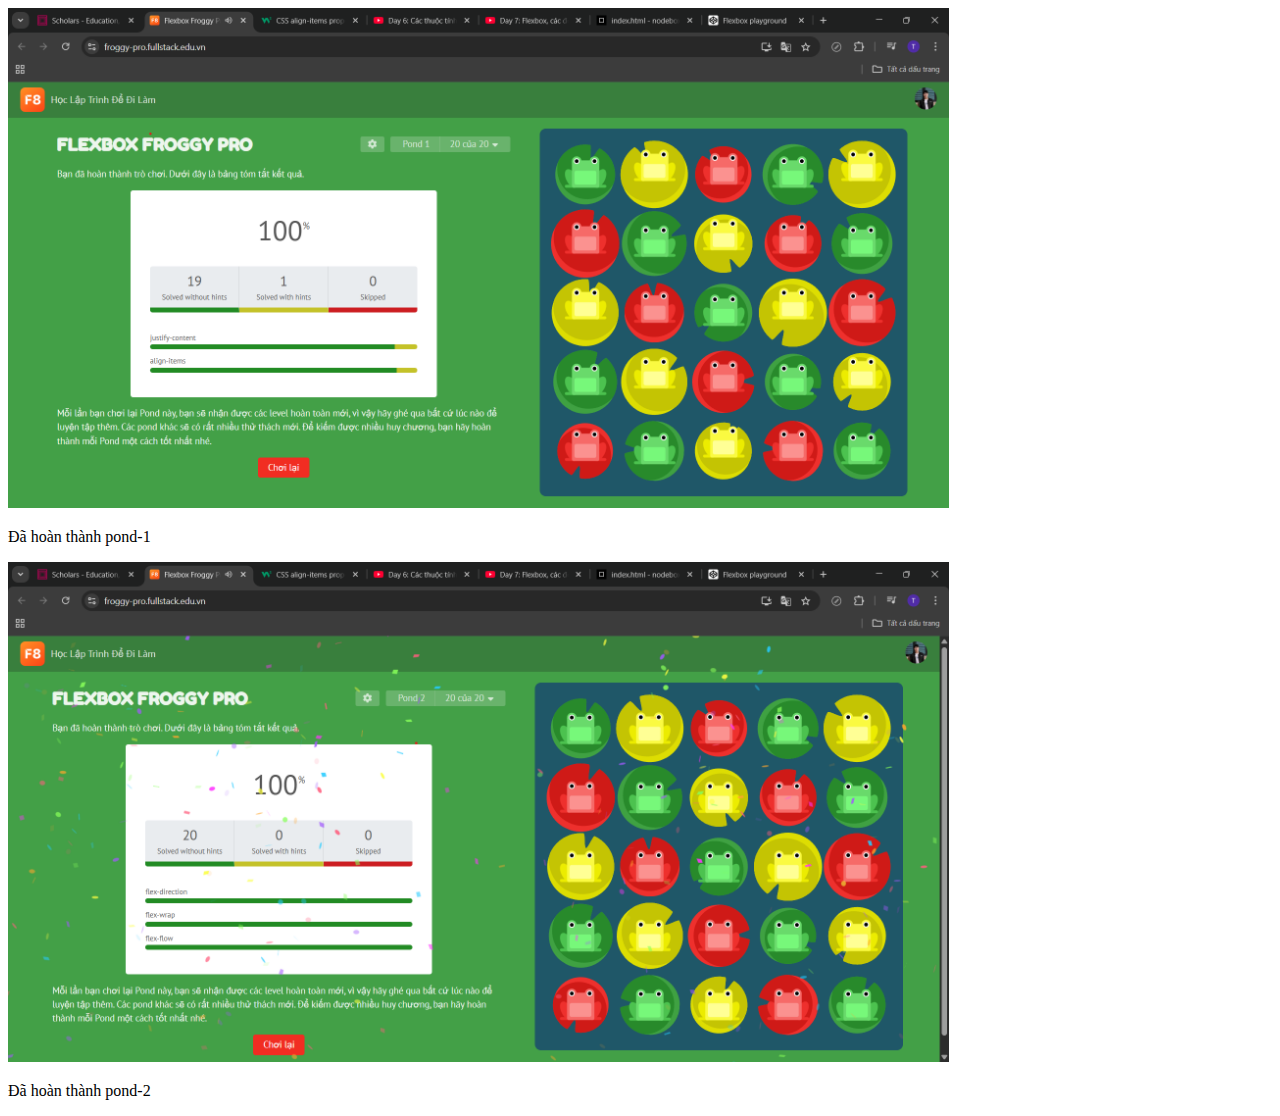
<file: froggy.html>
<!DOCTYPE html>
<html lang="en">
<head>
    <meta charset="UTF-8">
    <meta name="viewport" content="width=device-width, initial-scale=1.0">
    <title>Document</title>
    <style>
        img{
            height: 500px;
        }
    </style>
</head>
<body>
    <div class="img">
        <img src="./img/pond-1.png" alt="">
        <p>Đã hoàn thành pond-1</p>
        <img src="./img/pond-2.png" alt="">
        <p>Đã hoàn thành pond-2</p>
    </div>
</body>
</html>
</file>
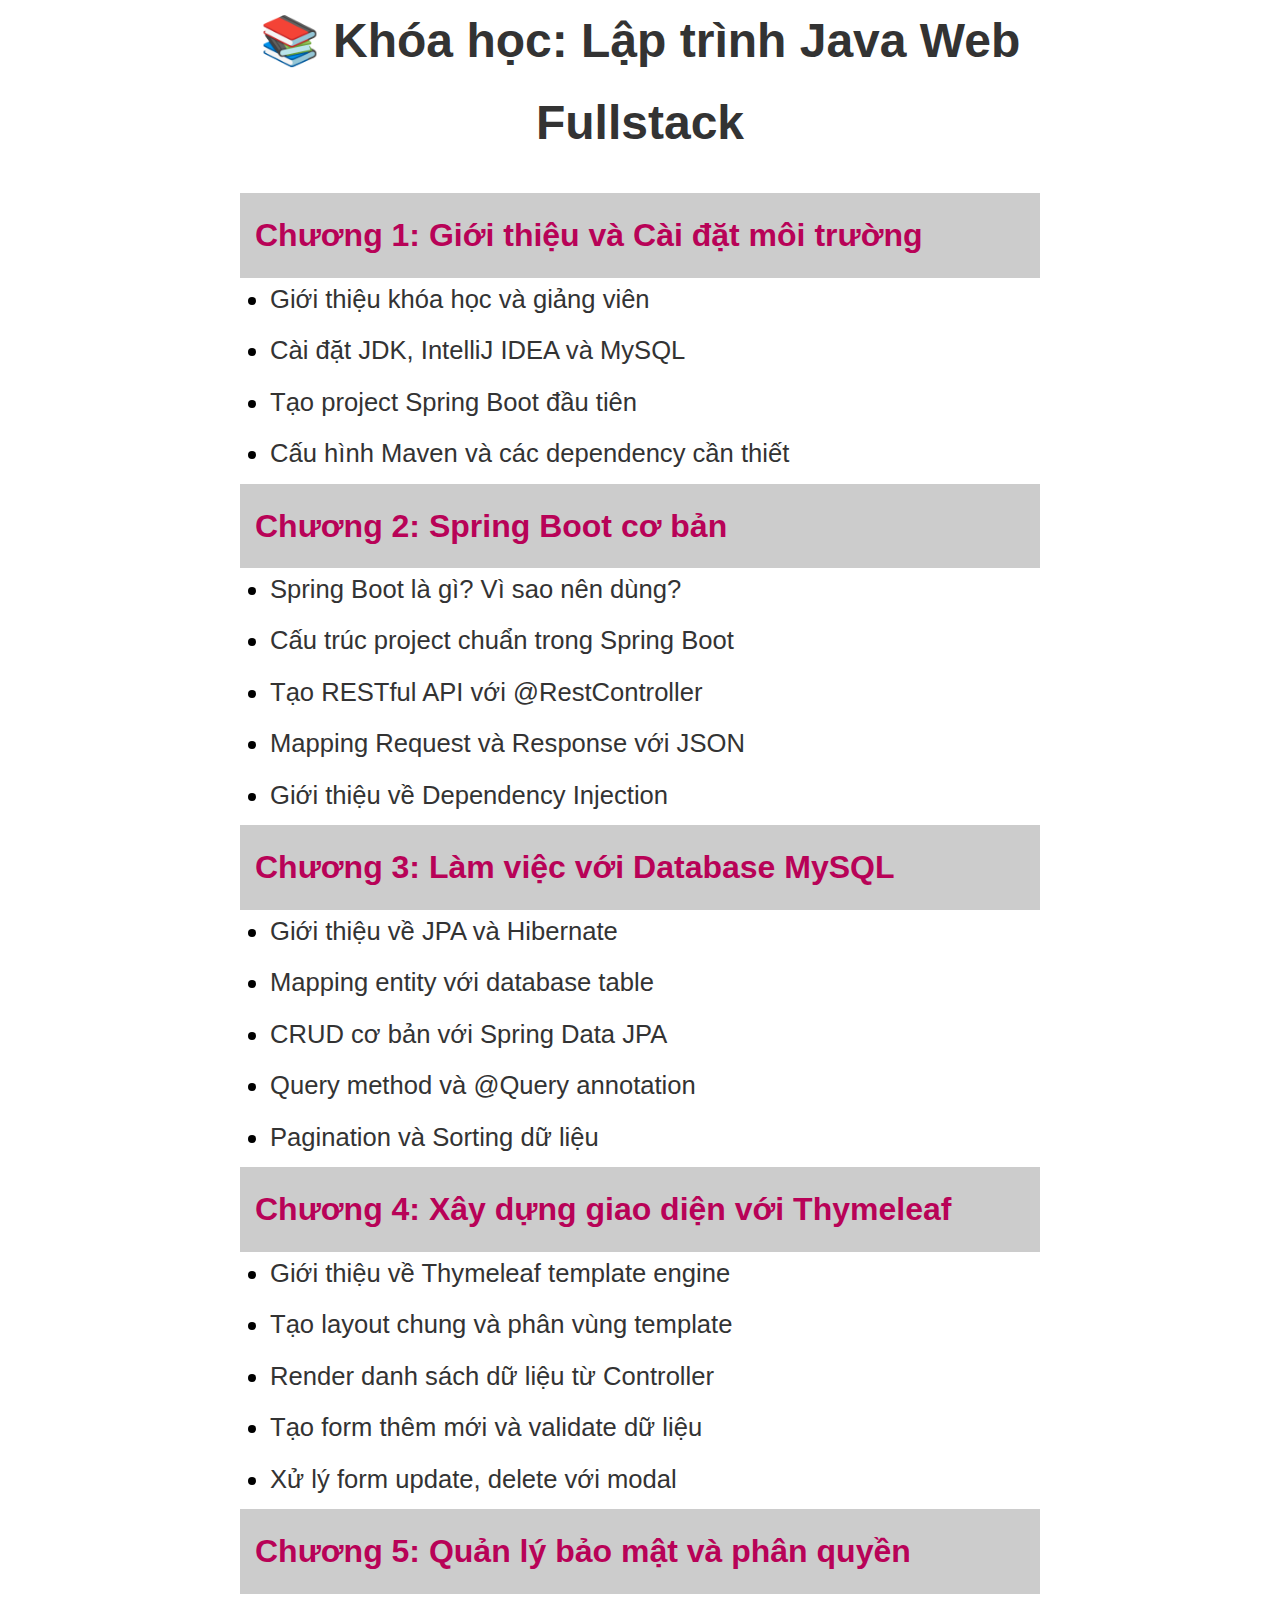
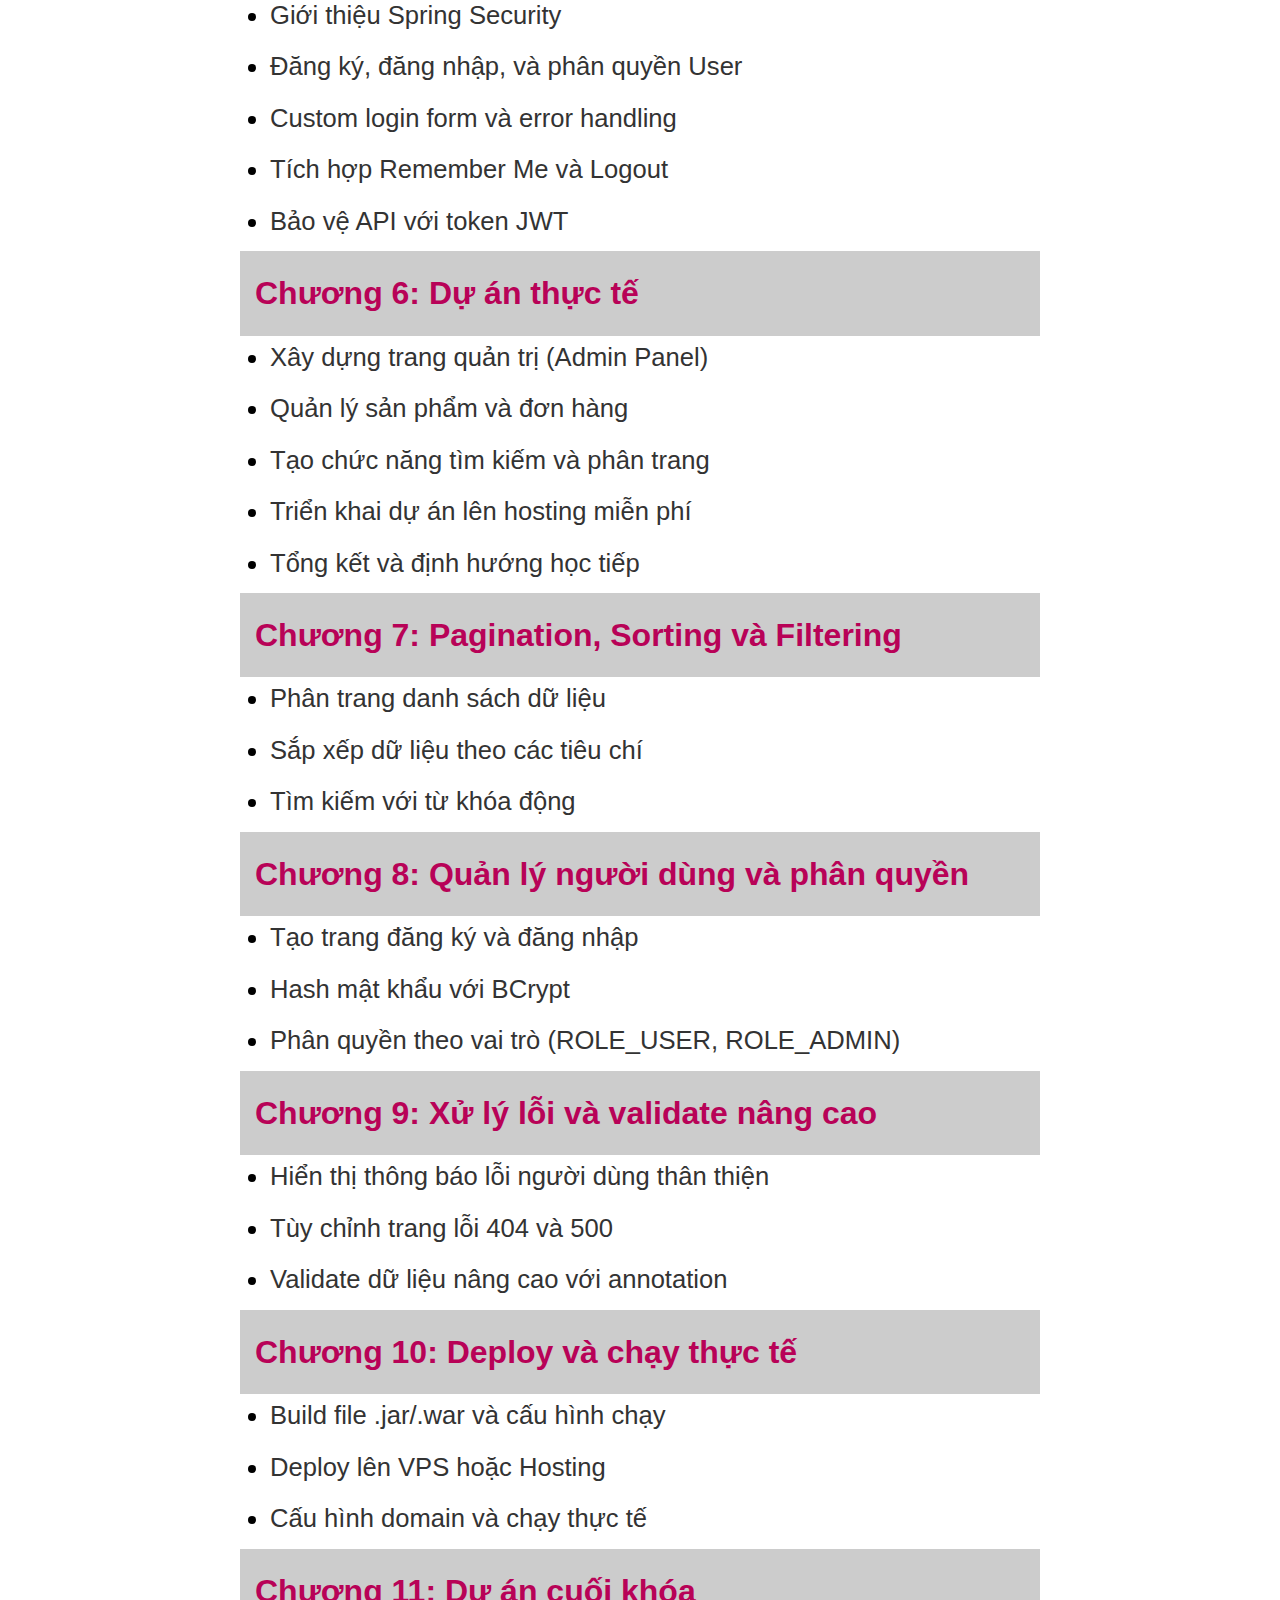
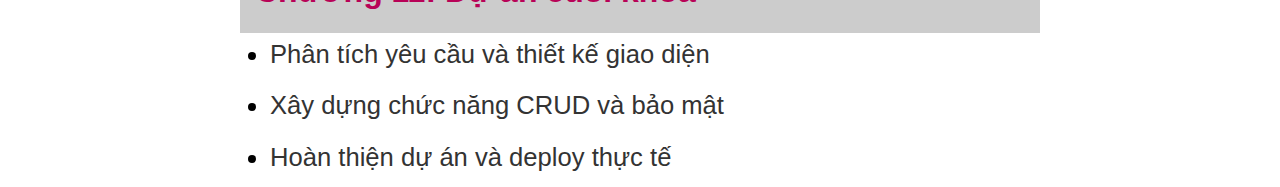
<file: outline-course.html>
<!DOCTYPE html>
<html lang="en">

<head>
    <meta charset="UTF-8">
    <meta name="viewport" content="width=device-width, initial-scale=1.0">
    <title>Document</title>
    <link rel="stylesheet" href="./css/outline-course.css">

</head>

<body>

    <div class="course-content">
        <h1>📚 Khóa học: Lập trình Java Web Fullstack</h1>

        <div class="chapter">
            <h2>Chương 1: Giới thiệu và Cài đặt môi trường</h2>
            <ul>
                <li><a href="#">Giới thiệu khóa học và giảng viên</a></li>
                <li><a href="#">Cài đặt JDK, IntelliJ IDEA và MySQL</a></li>
                <li><a href="#">Tạo project Spring Boot đầu tiên</a></li>
                <li><a href="#">Cấu hình Maven và các dependency cần thiết</a></li>
            </ul>
        </div>

        <div class="chapter">
            <h2>Chương 2: Spring Boot cơ bản</h2>
            <ul>
                <li><a href="#">Spring Boot là gì? Vì sao nên dùng?</a></li>
                <li><a href="#">Cấu trúc project chuẩn trong Spring Boot</a></li>
                <li><a href="#">Tạo RESTful API với @RestController</a></li>
                <li><a href="#">Mapping Request và Response với JSON</a></li>
                <li><a href="#">Giới thiệu về Dependency Injection</a></li>
            </ul>
        </div>

        <div class="chapter">
            <h2>Chương 3: Làm việc với Database MySQL</h2>
            <ul>
                <li><a href="#">Giới thiệu về JPA và Hibernate</a></li>
                <li><a href="#">Mapping entity với database table</a></li>
                <li><a href="#">CRUD cơ bản với Spring Data JPA</a></li>
                <li><a href="#">Query method và @Query annotation</a></li>
                <li><a href="#">Pagination và Sorting dữ liệu</a></li>
            </ul>
        </div>

        <div class="chapter">
            <h2>Chương 4: Xây dựng giao diện với Thymeleaf</h2>
            <ul>
                <li><a href="#">Giới thiệu về Thymeleaf template engine</a></li>
                <li><a href="#">Tạo layout chung và phân vùng template</a></li>
                <li><a href="#">Render danh sách dữ liệu từ Controller</a></li>
                <li><a href="#">Tạo form thêm mới và validate dữ liệu</a></li>
                <li><a href="#">Xử lý form update, delete với modal</a></li>
            </ul>
        </div>

        <div class="chapter">
            <h2>Chương 5: Quản lý bảo mật và phân quyền</h2>
            <ul>
                <li><a href="#">Giới thiệu Spring Security</a></li>
                <li><a href="#">Đăng ký, đăng nhập, và phân quyền User</a></li>
                <li><a href="#">Custom login form và error handling</a></li>
                <li><a href="#">Tích hợp Remember Me và Logout</a></li>
                <li><a href="#">Bảo vệ API với token JWT</a></li>
            </ul>
        </div>

        <div class="chapter">
            <h2>Chương 6: Dự án thực tế</h2>
            <ul>
                <li><a href="#">Xây dựng trang quản trị (Admin Panel)</a></li>
                <li><a href="#">Quản lý sản phẩm và đơn hàng</a></li>
                <li><a href="#">Tạo chức năng tìm kiếm và phân trang</a></li>
                <li><a href="#">Triển khai dự án lên hosting miễn phí</a></li>
                <li><a href="#">Tổng kết và định hướng học tiếp</a></li>
            </ul>
        </div>
        <div class="chapter">
            <h2>Chương 7: Pagination, Sorting và Filtering</h2>
            <ul>
                <li><a href="#">Phân trang danh sách dữ liệu</a></li>
                <li><a href="#">Sắp xếp dữ liệu theo các tiêu chí</a></li>
                <li><a href="#">Tìm kiếm với từ khóa động</a></li>
            </ul>
        </div>

        <div class="chapter">
            <h2>Chương 8: Quản lý người dùng và phân quyền</h2>
            <ul>
                <li><a href="#">Tạo trang đăng ký và đăng nhập</a></li>
                <li><a href="#">Hash mật khẩu với BCrypt</a></li>
                <li><a href="#">Phân quyền theo vai trò (ROLE_USER, ROLE_ADMIN)</a></li>
            </ul>
        </div>

        <div class="chapter">
            <h2>Chương 9: Xử lý lỗi và validate nâng cao</h2>
            <ul>
                <li><a href="#">Hiển thị thông báo lỗi người dùng thân thiện</a></li>
                <li><a href="#">Tùy chỉnh trang lỗi 404 và 500</a></li>
                <li><a href="#">Validate dữ liệu nâng cao với annotation</a></li>
            </ul>
        </div>

        <div class="chapter">
            <h2>Chương 10: Deploy và chạy thực tế</h2>
            <ul>
                <li><a href="#">Build file .jar/.war và cấu hình chạy</a></li>
                <li><a href="#">Deploy lên VPS hoặc Hosting</a></li>
                <li><a href="#">Cấu hình domain và chạy thực tế</a></li>
            </ul>
        </div>

        <div class="chapter">
            <h2>Chương 11: Dự án cuối khóa</h2>
            <ul>
                <li><a href="#">Phân tích yêu cầu và thiết kế giao diện</a></li>
                <li><a href="#">Xây dựng chức năng CRUD và bảo mật</a></li>
                <li><a href="#">Hoàn thiện dự án và deploy thực tế</a></li>
            </ul>
        </div>


    </div>


</body>

</html>
</file>
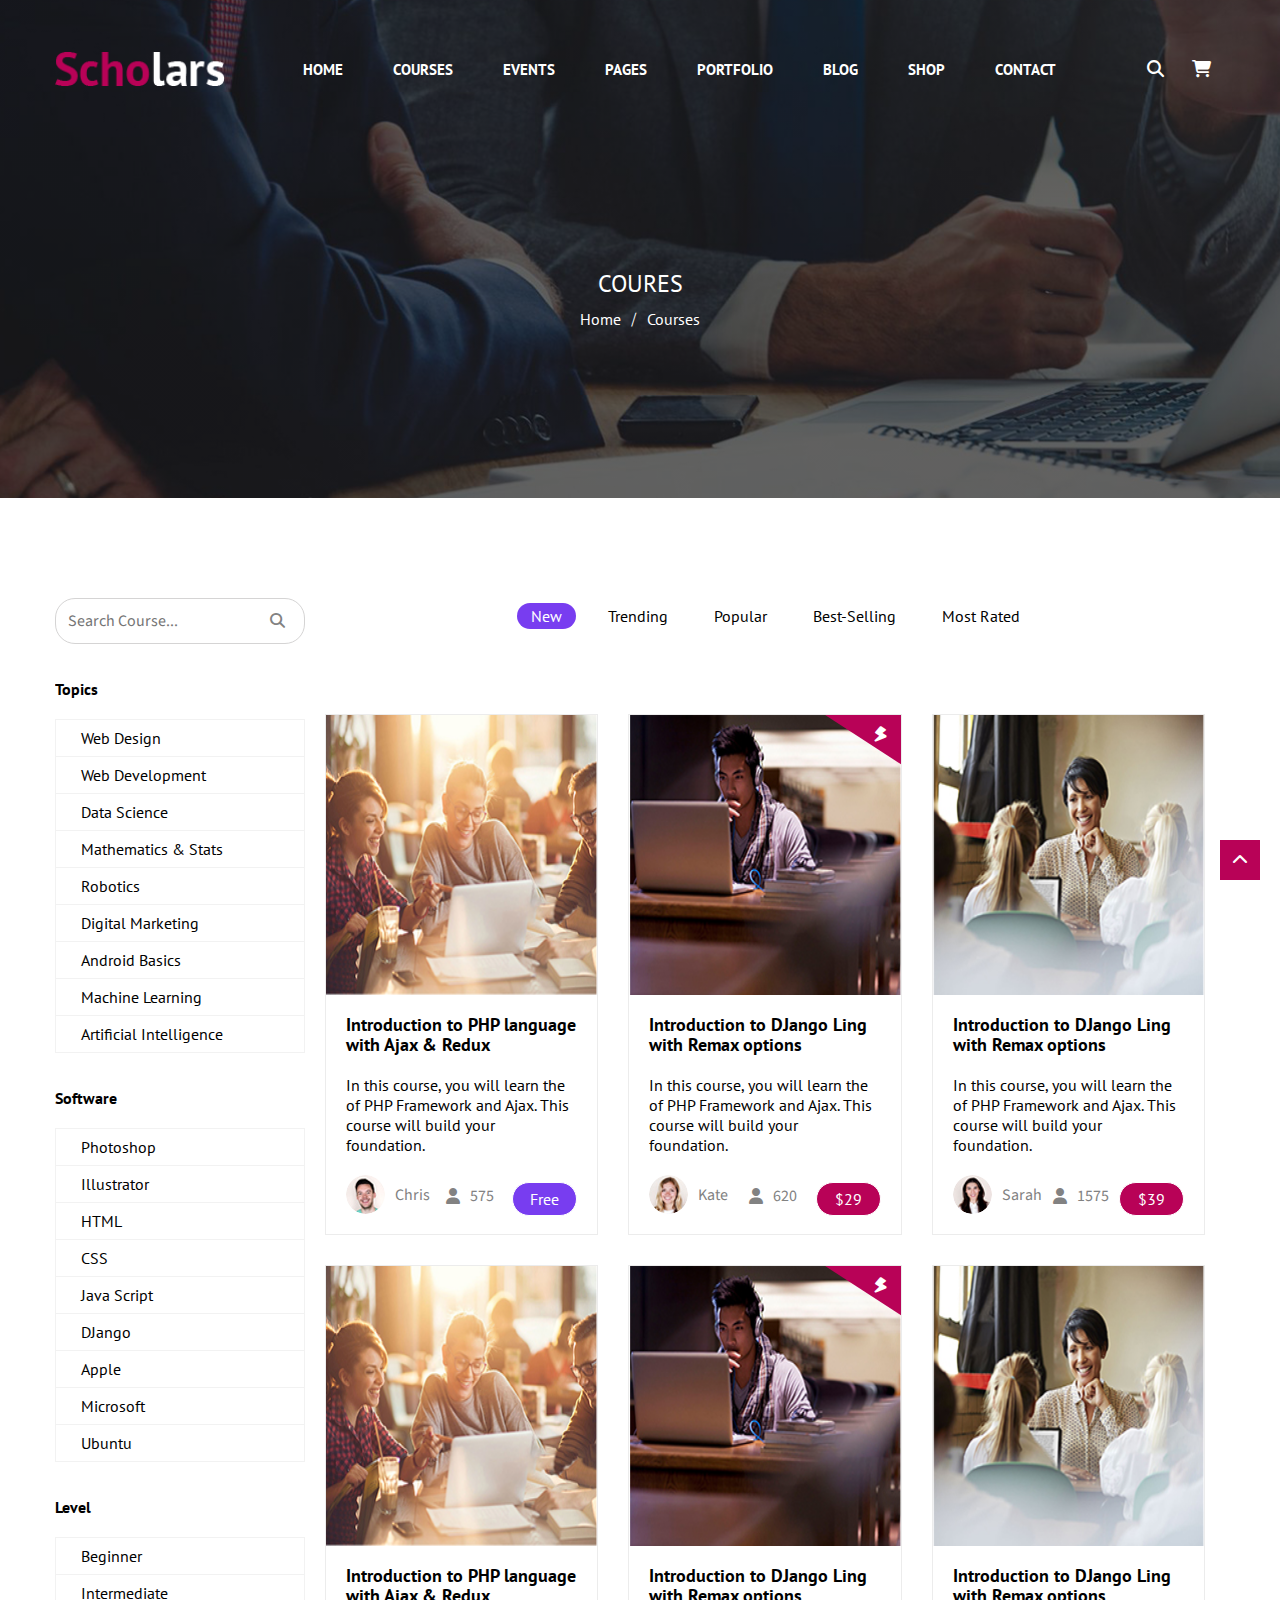
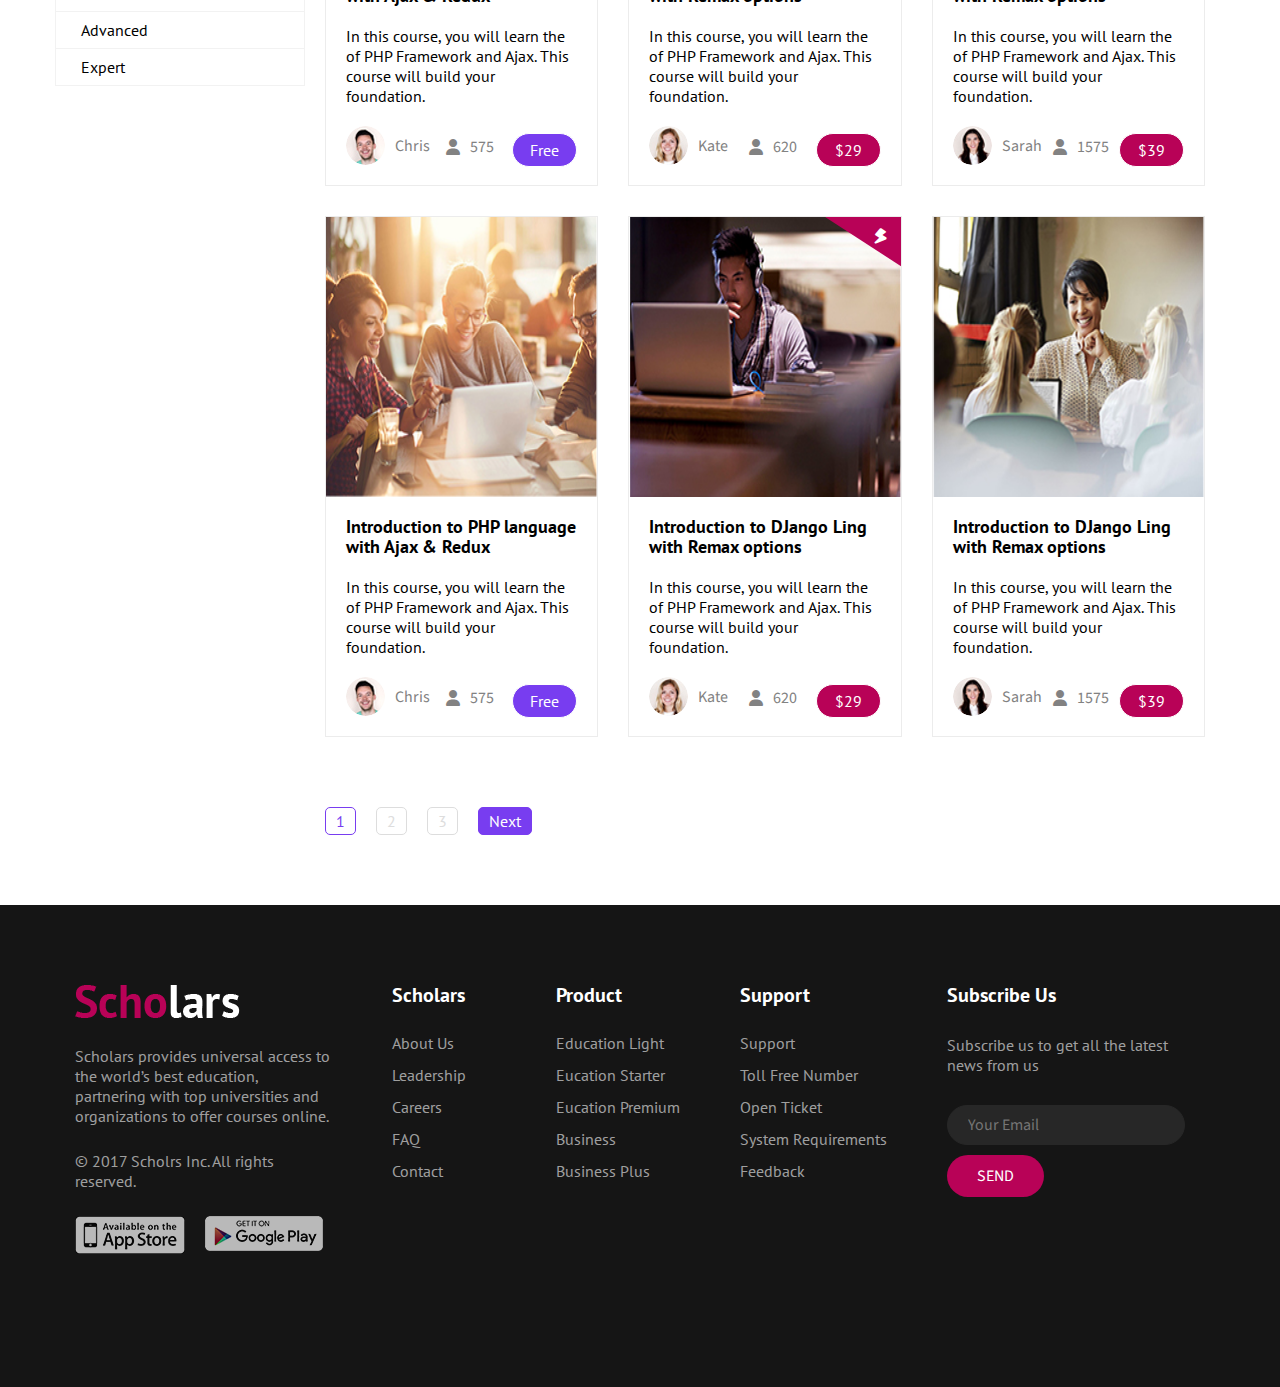
<file: scholars.html>
<!DOCTYPE html>
<html lang="en">

    <head>
        <meta charset="UTF-8">
        <meta name="viewport" content="width=device-width, initial-scale=1.0">
        <title>Scholars - Education, University &amp; LMS HTML Template</title>
        <link rel="stylesheet" href="./css/reset.css">
        <link rel="stylesheet" href="./css/styles.css">
        <link rel="stylesheet" href="./css/responsive.css">

        <!-- icon -->
        <link rel="stylesheet"
            href="https://cdnjs.cloudflare.com/ajax/libs/font-awesome/6.7.2/css/all.min.css"
            integrity="sha512-Evv84Mr4kqVGRNSgIGL/F/aIDqQb7xQ2vcrdIwxfjThSH8CSR7PBEakCr51Ck+w+/U6swU2Im1vVX0SVk9ABhg=="
            crossorigin="anonymous" referrerpolicy="no-referrer" />

        <!-- icon -->
        <link rel="icon" type="image/png" href="./favicon/favicon-96x96.png"
            sizes="96x96" />
        <link rel="icon" type="image/svg+xml" href="./favicon/favicon.svg" />
        <link rel="shortcut icon" href="./favicon/favicon.ico" />
        <link rel="apple-touch-icon" sizes="180x180"
            href="./favicon/apple-touch-icon.png" />
        <link rel="manifest" href="./favicon/site.webmanifest" />
    </head>

    <body>

        <div class="wrapper" id="top">
            <!-- start top-page -->
            <div class="top-page">
                <!-- <div class="overlay"> -->
                <div class="container">
                    <div class="inner">
                        <!-- start-header -->
                        <div class="header">
                            <!-- logo -->
                            <div class="logo-s1">
                                <a href="./">
                                    <img src="./img/logo.png" alt class="logo">
                                </a>
                            </div>

                            <div class="sib">
                                <label for="bar">
                                    <i class="fa-solid fa-bars"></i>
                                </label>
                            </div>
                            <input type="checkbox" name id="bar" hidden>

                            <!-- start nav -->
                            <ul class="nav">
                                <li class="nav1">
                                    <a class="fon" href>HOME</a>
                                    <button>
                                        <i class="fa-solid fa-chevron-down"></i>
                                    </button>
                                    <ul class="sub-menu">
                                        <li><a
                                                href="https://themazine.com/html/scholars-lms/index.html">Home
                                                version
                                                one</a></li>
                                        <li><a
                                                href="https://themazine.com/html/scholars-lms/index-2.html">Home
                                                version
                                                Two</a></li>
                                        <li><a
                                                href="https://themazine.com/html/scholars-lms/index-3.html">Home
                                                video
                                                background</a></li>
                                    </ul>
                                </li>
                                <li class="nav1">
                                    <a class="fon" href>COURSES</a>
                                    <button>
                                        <i class="fa-solid fa-chevron-down"></i>
                                    </button>
                                    <ul class="sub-menu">
                                        <li><a
                                                href="https://themazine.com/html/scholars-lms/course-2-column.html">Course
                                                2
                                                Column</a></li>
                                        <li><a
                                                href="https://themazine.com/html/scholars-lms/course-3-column.html">Course
                                                3
                                                Column</a></li>
                                        <li><a
                                                href="https://themazine.com/html/scholars-lms/course-details.html">Course
                                                Details</a></li>
                                    </ul>
                                </li>
                                <li class="nav1">
                                    <a class="fon" href>EVENTS</a>
                                    <button>
                                        <i class="fa-solid fa-chevron-down"></i>
                                    </button>
                                    <ul class="sub-menu">
                                        <li><a
                                                href="https://themazine.com/html/scholars-lms/event-list.html">Event
                                                List</a>
                                        </li>
                                        <li><a
                                                href="https://themazine.com/html/scholars-lms/event-grid.html">Event
                                                Grid</a>
                                        </li>
                                        <li><a
                                                href="https://themazine.com/html/scholars-lms/event-single.html">Event
                                                Single</a></li>
                                    </ul>
                                </li>
                                <li class="nav1">
                                    <a class="fon" href>Pages</a>
                                    <button>
                                        <i class="fa-solid fa-chevron-down"></i>
                                    </button>
                                    <ul class="sub-menu">
                                        <li><a
                                                href="https://themazine.com/html/scholars-lms/our-teacher.html">Our
                                                teachers</a></li>
                                        <li><a
                                                href="https://themazine.com/html/scholars-lms/teachers-profile.html">teachers
                                                profile</a></li>
                                        <li><a
                                                href="https://themazine.com/html/scholars-lms/about-us.html">About
                                                Us</a>
                                        </li>
                                        <li><a
                                                href="https://themazine.com/html/scholars-lms/404.html">Error
                                                page</a></li>
                                        <li><a
                                                href="https://themazine.com/html/scholars-lms/faq.html">FAQ
                                                Page</a></li>
                                        <li><a
                                                href="https://themazine.com/html/scholars-lms/login.html">Login</a></li>
                                        <li><a
                                                href="https://themazine.com/html/scholars-lms/sign-up.html">sign
                                                up</a></li>
                                    </ul>
                                </li>
                                <li class="nav1">
                                    <a class="fon" href>PORTFOLIO</a>
                                    <button>
                                        <i class="fa-solid fa-chevron-down"></i>
                                    </button>
                                    <ul class="sub-menu">
                                        <li><a
                                                href="https://themazine.com/html/scholars-lms/portfolio-2-column.html">portfolio
                                                2 column</a></li>
                                        <li><a
                                                href="https://themazine.com/html/scholars-lms/portfolio-3-column.html">portfolio
                                                3 column</a></li>
                                        <li><a
                                                href="https://themazine.com/html/scholars-lms/portfolio-4-column.html">portfolio
                                                4 column</a></li>
                                    </ul>
                                </li>
                                <li class="nav1">
                                    <a class="fon" href>BLOG</a>
                                    <button>
                                        <i class="fa-solid fa-chevron-down"></i>
                                    </button>
                                    <ul class="sub-menu">
                                        <li><a
                                                href="https://themazine.com/html/scholars-lms/blog.html">Blog</a></li>
                                        <li><a
                                                href="https://themazine.com/html/scholars-lms/blog-details.html">Blog
                                                details</a></li>
                                    </ul>
                                </li>
                                <li class="nav1">
                                    <a class="fon" href>SHOP</a>
                                    <button>
                                        <i class="fa-solid fa-chevron-down"></i>
                                    </button>
                                    <ul class="sub-menu">
                                        <li><a
                                                href="https://themazine.com/html/scholars-lms/shop.html">Shop
                                                Page</a></li>
                                        <li><a
                                                href="https://themazine.com/html/scholars-lms/shop-single.html">Shop
                                                Details</a></li>
                                    </ul>
                                </li>
                                <li class="nav1">
                                    <a class="fon" href>CONTACT</a>
                                    <button>
                                        <i class="fa-solid fa-chevron-down"></i>
                                    </button>
                                    <ul class="sub-menu">
                                    </ul>
                                </li>
                            </ul>

                            <!-- end nav -->
                            <!-- user action -->
                            <div class="user-action">
                                <button class="action-btn">
                                    <label for="search-s">
                                        <i
                                            class="fa-solid fa-magnifying-glass"></i>
                                    </label>
                                    <input type="checkbox" name id="search-s"
                                        hidden>
                                    <div class="search-2">
                                        <div class="search-1">
                                            <input type="text"
                                                placeholder="Search...">
                                            <i
                                                class="fa-solid fa-magnifying-glass"></i>
                                        </div>
                                    </div>
                                </button>

                                <button class="action-btn">
                                    <i class="fa-solid fa-cart-shopping"></i>
                                </button>

                            </div>
                        </div>
                        <!-- end-header -->
                        <!-- start hero -->
                        <div class="hero">
                            <h1>COURES</h1>
                            <ul class="breadcrumbs">
                                <li><a href>Home</a></li>
                                <li><a href>Courses</a></li>
                            </ul>
                        </div>
                        <!-- end hero -->
                    </div>
                </div>
                <!-- </div> -->

            </div>

            <!-- content -->
            <div class="content">
                <div class="container">
                    <div class="feature">
                        <div class="sidebar">
                            <div class="search-icon">
                                <input type="text"
                                    placeholder="Search Course..."
                                    class="input-search">
                                <button>
                                    <i class="fa-solid fa-magnifying-glass"></i>
                                </button>
                            </div>
                            <div class="courses">
                                <p class="course-sidebar">Topics</p>
                                <ul>
                                    <li><a href class="tran3s">Web
                                            Design</a></li>
                                    <li><a href class="tran3s">Web
                                            Development</a></li>
                                    <li><a href class="tran3s">Data
                                            Science</a></li>
                                    <li><a href class="tran3s">Mathematics &
                                            Stats</a></li>
                                    <li><a href class="tran3s">Robotics</a></li>
                                    <li><a href class="tran3s">Digital
                                            Marketing</a></li>
                                    <li><a href class="tran3s">Android
                                            Basics</a></li>
                                    <li><a href class="tran3s">Machine
                                            Learning</a></li>
                                    <li><a href class="tran3s">Artificial
                                            Intelligence</a></li>
                                </ul>
                            </div>
                            <div class="courses">
                                <p class="course-sidebar">Software</p>
                                <ul>
                                    <li><a href
                                            class="tran3s">Photoshop</a></li>
                                    <li><a href
                                            class="tran3s">Illustrator</a></li>
                                    <li><a href class="tran3s">HTML</a></li>
                                    <li><a href class="tran3s">CSS</a></li>
                                    <li><a href class="tran3s">Java
                                            Script</a></li>
                                    <li><a href class="tran3s">DJango</a></li>
                                    <li><a href class="tran3s">Apple</a></li>
                                    <li><a href
                                            class="tran3s">Microsoft</a></li>
                                    <li><a href class="tran3s">Ubuntu</a></li>
                                </ul>
                            </div>
                            <div class="courses">
                                <p class="course-sidebar">Level</p>
                                <ul>
                                    <li><a href class="tran3s">Beginner</a></li>
                                    <li><a href
                                            class="tran3s">Intermediate</a></li>
                                    <li><a href class="tran3s">Advanced</a></li>
                                    <li><a href class="tran3s">Expert</a></li>
                                </ul>
                            </div>
                        </div>

                        <div class="introduction">
                            <div class="courses-menu">
                                <ul class="menu-list" >
                                    <li><a href
                                            class="tran3s active">New</a></li>
                                    <li><a href class="tran3s">Trending</a></li>
                                    <li><a href class="tran3s">Popular</a></li>
                                    <li><a href
                                            class="tran3s">Best-Selling</a></li>
                                    <li><a href class="tran3s">Most Rated</a></li>
                                </ul>
                            </div>

                            <div class="row">
                                <div class="single-course-grid">
                                    <div class="img">
                                        <img src="./img/img-1.jpg" alt>
                                    </div>
                                    
                                    <div class="text">
                                        <p class="fill">
                                            <a
                                                href="https://themazine.com/html/scholars-lms/course-details.html"
                                                class="tran3s">Introduction to
                                                PHP language with Ajax &
                                                Redux</a>
                                        </p>
                                        <p>
                                            In this course, you will learn the
                                            of PHP Framework and Ajax. This
                                            course will
                                            build your foundation.
                                        </p>
                                        <ul class="clearfix">
                                            <li class="float-left">
                                                <img src="./img/icon-1.jpg" alt>
                                                Chris
                                            </li>
                                            <li class="float-left">
                                                <i class="fa-solid fa-user"></i>
                                                575
                                            </li>
                                            <li class="float-right">
                                                <a href="#"
                                                    class="tran3s free hvr-float-shadow">Free</a>
                                            </li>
                                        </ul>
                                    </div>
                                </div>

                                <div class="single-course-grid">

                                    <div class="flas">
                                        <i
                                            class="fa-solid fa-bolt-lightning"></i>
                                    </div>

                                    <div class="img">

                                        <img src="./img/img-2.jpg" alt>
                                    </div>
                                    <div class="text">
                                        <p class="fill">
                                            <a
                                                href="https://themazine.com/html/scholars-lms/course-details.html"
                                                class="tran3s">Introduction to
                                                DJango Ling with Remax
                                                options</a>
                                        </p>
                                        <p>
                                            In this course, you will learn the
                                            of PHP Framework and Ajax. This
                                            course will
                                            build your foundation.
                                        </p>
                                        <ul class="clearfix">
                                            <li class="float-left">
                                                <img src="./img/icon-2.jpg"
                                                    alt>Kate
                                            </li>
                                            <li class="float-left">
                                                <i class="fa-solid fa-user"></i>
                                                620
                                            </li>
                                            <li class="float-right">
                                                <a href="#"
                                                    class="tran3s  hvr-float-shadow">$29</a>
                                            </li>
                                        </ul>
                                    </div>
                                </div>

                                <div class="single-course-grid">
                                    <div class="img">
                                        <img src="./img/img-3.jpg" alt>
                                    </div>
                                    <div class="text">
                                        <p class="fill">
                                            <a
                                                href="https://themazine.com/html/scholars-lms/course-details.html"
                                                class="tran3s">Introduction to
                                                DJango Ling with Remax
                                                options</a>
                                        </p>
                                        <p>
                                            In this course, you will learn the
                                            of PHP Framework and Ajax. This
                                            course will
                                            build your foundation.
                                        </p>
                                        <ul class="clearfix">
                                            <li class="float-left">
                                                <img src="./img/icon-3.jpg"
                                                    alt>Sarah
                                            </li>
                                            <li class="float-left">
                                                <i class="fa-solid fa-user"></i>
                                                1575
                                            </li>
                                            <li class="float-right">
                                                <a href="#"
                                                    class="tran3s  hvr-float-shadow">$39</a>
                                            </li>
                                        </ul>
                                    </div>
                                </div>

                                <div class="single-course-grid">
                                    <div class="img">
                                        <img src="./img/img-1.jpg" alt>
                                    </div>
                                    <div class="text">
                                        <p class="fill">
                                            <a
                                                href="https://themazine.com/html/scholars-lms/course-details.html"
                                                class="tran3s">Introduction to
                                                PHP language with Ajax &
                                                Redux</a>
                                        </p>
                                        <p>
                                            In this course, you will learn the
                                            of PHP Framework and Ajax. This
                                            course will
                                            build your foundation.
                                        </p>
                                        <ul class="clearfix">
                                            <li class="float-left">
                                                <img src="./img/icon-1.jpg" alt>
                                                Chris
                                            </li>
                                            <li class="float-left">
                                                <i class="fa-solid fa-user"></i>
                                                575
                                            </li>
                                            <li class="float-right">
                                                <a href="#"
                                                    class="tran3s free hvr-float-shadow">Free</a>
                                            </li>
                                        </ul>
                                    </div>
                                </div>

                                <div class="single-course-grid">
                                    <div class="flas">
                                        <i
                                            class="fa-solid fa-bolt-lightning"></i>
                                    </div>
                                    <div class="img">

                                        <img src="./img/img-2.jpg" alt>
                                    </div>
                                    <div class="text">
                                        <p class="fill">
                                            <a
                                                href="https://themazine.com/html/scholars-lms/course-details.html"
                                                class="tran3s">Introduction to
                                                DJango Ling with Remax
                                                options</a>
                                        </p>
                                        <p>
                                            In this course, you will learn the
                                            of PHP Framework and Ajax. This
                                            course will
                                            build your foundation.
                                        </p>
                                        <ul class="clearfix">
                                            <li class="float-left">
                                                <img src="./img/icon-2.jpg"
                                                    alt>Kate
                                            </li>
                                            <li class="float-left">
                                                <i class="fa-solid fa-user"></i>
                                                620
                                            </li>
                                            <li class="float-right">
                                                <a href="#"
                                                    class="tran3s  hvr-float-shadow">$29</a>
                                            </li>
                                        </ul>
                                    </div>
                                </div>

                                <div class="single-course-grid">
                                    <div class="img">
                                        <img src="./img/img-3.jpg" alt>
                                    </div>
                                    <div class="text">
                                        <p class="fill">
                                            <a
                                                href="https://themazine.com/html/scholars-lms/course-details.html"
                                                class="tran3s">Introduction to
                                                DJango Ling with Remax
                                                options</a>
                                        </p>
                                        <p>
                                            In this course, you will learn the
                                            of PHP Framework and Ajax. This
                                            course will
                                            build your foundation.
                                        </p>
                                        <ul class="clearfix">
                                            <li class="float-left">
                                                <img src="./img/icon-3.jpg"
                                                    alt>Sarah
                                            </li>
                                            <li class="float-left">
                                                <i class="fa-solid fa-user"></i>
                                                1575
                                            </li>
                                            <li class="float-right">
                                                <a href="#"
                                                    class="tran3s  hvr-float-shadow">$39</a>
                                            </li>
                                        </ul>
                                    </div>
                                </div>

                                <div class="single-course-grid">
                                    <div class="img">
                                        <img src="./img/img-1.jpg" alt>
                                    </div>
                                    <div class="text">
                                        <p class="fill">
                                            <a
                                                href="https://themazine.com/html/scholars-lms/course-details.html"
                                                class="tran3s">Introduction to
                                                PHP language with Ajax &
                                                Redux</a>
                                        </p>
                                        <p>
                                            In this course, you will learn the
                                            of PHP Framework and Ajax. This
                                            course will
                                            build your foundation.
                                        </p>
                                        <ul class="clearfix">
                                            <li class="float-left">
                                                <img src="./img/icon-1.jpg" alt>
                                                Chris
                                            </li>
                                            <li class="float-left">
                                                <i class="fa-solid fa-user"></i>
                                                575
                                            </li>
                                            <li class="float-right">
                                                <a href="#"
                                                    class="tran3s free hvr-float-shadow">Free</a>
                                            </li>
                                        </ul>
                                    </div>
                                </div>

                                <div class="single-course-grid">
                                    <div class="flas">
                                        <i
                                            class="fa-solid fa-bolt-lightning"></i>
                                    </div>

                                    <div class="img">
                                        <img src="./img/img-2.jpg" alt>
                                    </div>
                                    <div class="text">
                                       
                                        <p class="fill">
                                            <a
                                                href="https://themazine.com/html/scholars-lms/course-details.html"
                                                class="tran3s">Introduction to
                                                DJango Ling with Remax
                                                options</a>
                                        </p>
                                        <p>
                                            In this course, you will learn the
                                            of PHP Framework and Ajax. This
                                            course will
                                            build your foundation.
                                        </p>
                                        <ul class="clearfix">
                                            <li class="float-left">
                                                <img src="./img/icon-2.jpg"
                                                    alt>Kate
                                            </li>
                                            <li class="float-left">
                                                <i class="fa-solid fa-user"></i>
                                                620
                                            </li>
                                            <li class="float-right">
                                                <a href="#"
                                                    class="tran3s  hvr-float-shadow">$29</a>
                                            </li>
                                        </ul>
                                    </div>
                                </div>

                                <div class="single-course-grid">
                                    <div class="img">
                                        <img src="./img/img-3.jpg" alt>
                                    </div>
                                    <div class="text">
                                        <p class="fill">
                                            <a
                                                href="https://themazine.com/html/scholars-lms/course-details.html"
                                                class="tran3s">Introduction to
                                                DJango Ling with Remax
                                                options</a>
                                        </p>
                                        <p>
                                            In this course, you will learn the
                                            of PHP Framework and Ajax. This
                                            course will
                                            build your foundation.
                                        </p>
                                        <ul class="clearfix">
                                            <li class="float-left">
                                                <img src="./img/icon-3.jpg"
                                                    alt>Sarah
                                            </li>
                                            <li class="float-left">
                                                <i class="fa-solid fa-user"></i>
                                                1575
                                            </li>
                                            <li class="float-right">
                                                <a href="#"
                                                    class="tran3s  hvr-float-shadow">$39</a>
                                            </li>
                                        </ul>
                                    </div>
                                </div>

                            </div>
                            <div class="course-pagination">
                                <ul>
                                    <li><a href class="tran3s active">1</a></li>
                                    <li><a href class="tran3s">2</a></li>
                                    <li><a href class="tran3s">3</a></li>
                                    <li><a href
                                            class="tran3s kitt">Next</a></li>
                                </ul>
                            </div>
                        </div>
                    </div>

                </div>
            </div>
            <!-- end top-page -->

            <div class="footer">
                <div class="container pa">
                    <div class="footer-btn">
                        <div class="footer-logo">
                            <a
                                href="https://themazine.com/html/scholars-lms/index.html">
                                <img src="./img/logo.png" alt="Logo"
                                    class="footer-logo1"></a>
                            <p>Scholars provides universal access to the world’s
                                best education, partnering with top
                                universities and organizations to offer courses
                                online.</p>
                            <p>© 2017 Scholrs Inc. All rights reserved.</p>
                            <ul>
                                <li><a href="https://www.apple.com/itunes/"><img
                                            src="./img/app-store.png"
                                            alt></a></li>
                                <li><a
                                        href="https://play.google.com/store/games?device=windows&pli=1"><img
                                            src="./img/android.png"
                                            alt></a></li>
                            </ul>
                        </div>

                        <div class="footer-list">
                            <p class="fonte">Scholars</p>
                            <ul>
                                <li><a
                                        href="https://themazine.com/html/scholars-lms/about-us.html"
                                        class="trans3">About
                                        Us</a></li>
                                <li><a href="#"
                                        class="trans3">Leadership</a></li>
                                <li><a href="#" class="trans3">Careers</a></li>
                                <li><a
                                        href="https://themazine.com/html/scholars-lms/faq.html"
                                        class="trans3">FAQ</a></li>
                                <li><a
                                        href="https://themazine.com/html/scholars-lms/contact-us.html"
                                        class="trans3">Contact</a></li>
                            </ul>
                        </div>

                        <div class="footer-list">
                            <p class="fonte">Product</p>
                            <ul>
                                <li><a href="#" class="trans3">Education
                                        Light</a></li>
                                <li><a href="#" class="trans3">Eucation
                                        Starter</a></li>
                                <li><a href="#" class="trans3">Eucation
                                        Premium</a></li>
                                <li><a href="#" class="trans3">Business</a></li>
                                <li><a href="#" class="trans3">Business
                                        Plus</a></li>
                            </ul>
                        </div>

                        <div class="footer-list">
                            <p class="fonte">Support</p>
                            <ul>

                                <li><a href="#" class="trans3">Support</a></li>
                                <li><a href="#" class="trans3">Toll Free
                                        Number</a></li>
                                <li><a href="#" class="trans3">Open
                                        Ticket</a></li>
                                <li><a href="#" class="trans3">System
                                        Requirements</a></li>
                                <li><a href="#" class="trans3"><a href="#"
                                            class="tran3s">Feedback</a></a></li>
                            </ul>
                        </div>
                        <div class="footer-list-end">
                            <p class="fonte">Subscribe Us</p>
                            <p>Subscribe us to get all the latest news from us
                            </p>
                            <form action="#">
                                <input type="text" placeholder="Your Email">
                                <div class="out">
                                    <button class="rectangle-out">SEND</button>
                                </div>
                            </form>
                        </div>
                    </div>

                </div>
            </div>

        </div>
        <div class="scrollc">
            <a href="#top"><i class="fa-solid fa-chevron-up"></i></a>
        </div>
    </body>

</html>
</file>
<file: css/outline-course.css>
* {
    margin: 0;
    padding: 0;
}

.course-content {
    max-width: 800px;
    margin: 0 auto;
    font-family: 'Source Sans Pro', sans-serif;
    line-height: 1.7;
}

.course-content h1 {
    font-size: 3rem;
    margin-bottom: 30px;
    color: #333;
    text-align: center;
    
}

.chapter h2 {
    position: sticky;
    top: 0;
    left: 0;
    background-color: #ccc;
    font-size: 2rem;
    color: #b80257;
    padding: 15px;
}

.chapter ul {
    padding-left: 30px;
}

.chapter ul li {
    margin-bottom: 8px;
    font-size: 1.6rem;
}

.chapter ul li a {
    text-decoration: none;
    color: #333;
}
</file>
<file: css/styles.css>
@import url("https://fonts.googleapis.com/css?family=PT+Sans:400,700|Source+Sans+Pro:300,400,600,700");

:root {
  --font-heading: "PT Sans", sans-serif;
}

* {
  box-sizing: border-box;
}

html {
  font-size: 62.5%;
}

body {
  font-size: 1.6rem;
  font-family: "Source Sans Pro", sans-serif;
}

h1,
h2,
h3,
h4,
h5,
h6,
p {
  font-family: var(--font-heading);
}

button,
textarea,
input,
select {
  font-size: inherit;
  font-family: inherit;
}

button {
  background: transparent;
  border: none;
  cursor: pointer;
  color: inherit;
}

a {
  color: inherit;
}

.container {
  width: 1170px;
  max-width: calc(100% - 48px);
  margin-left: auto;
  margin-right: auto;
}

.top-page {
  display: flex;
  min-height: 498px;
  background: linear-gradient(rgba(0, 0, 0, 0.6), rgba(0, 0, 0, 0.6)),
    url(../img/banner-2.jpg) no-repeat center / cover;
}

.top-page .inner {
  display: flex;
  flex-direction: column;
  height: 100%;
}

.header {
  display: flex;
  justify-content: space-between;
  /* flex-grow: 1; */
  min-height: 60px;
  margin-top: 40px;
  align-items: center;
  width: 100%;
}

.header .logo {
  height: 34px;
}

.header .nav {
  display: flex;
  flex-wrap: wrap;
}

.header .nav li {
  position: relative;
}

a {
  font-family: var(--font-heading);
  text-decoration: none;
}

.header .nav a.fon {
  padding: 6px 25px 20px 25px;
  font-size: 1.5rem;
  font-weight: 700;
  text-transform: uppercase;
  color: #fff;
}

.header .nav .sub-menu a {
  display: block;
  color: #fff;
  font-size: 1.6rem;
  font-weight: 200;
  text-transform: capitalize;
  padding: 15px 25px;
  white-space: nowrap;
  color: rgba(0, 0, 0, 0.6);
  transition: transform 0.3s ease;
}

.header .nav .sub-menu li:hover a {
  color: #fff;
  transform: translateX(5px);
}

.header .nav .sub-menu li:hover {
  background-color: #b80257;
}

.header .nav .sub-menu li {
  min-width: 240px;
  overflow: hidden;
}

.header .nav .sub-menu {
  position: absolute;
  top: 38px;
  left: -5px;
  background-color: #fff;
}

.header .nav .sub-menu {
  opacity: 0;
  visibility: hidden;
  transform: scaleY(0);
  transform-origin: 50% top;
  transition: transform 0.3s, opacity 0.3s, visibility 0.3s;
}

.header .nav li:hover .sub-menu {
  opacity: 1;
  visibility: visible;
  transform: scaleY(1);
}

.sub-menu li:not(:last-child) {
  border-bottom: 1px solid #ccc;
}

.user-action {
  display: flex;
}

.user-action .action-btn {
  padding: 14px;
  color: #fff;
}

.hero {
  display: flex;
  flex-grow: 1;
  color: #fff;
  justify-content: center;
  align-items: center;
  flex-direction: column;
  gap: 15px;
}

p {
  line-height: 20px;
}

.hero h1 {
  font-size: 2.4rem;
}

.breadcrumbs {
  display: flex;
}

.breadcrumbs a {
  text-decoration: none;
}

.breadcrumbs li + li::before {
  content: " / ";
  padding: 0 10px;
}

.breadcrumbs li {
  display: flex;
  transition: color 0.3s ease;
}

.hero .breadcrumbs li:nth-child(1):hover {
  color: #783df0;
}

.content .feature {
  margin-top: 100px;
  display: flex;
  gap: 20px;
  /* width: 100%; */
}

/* .sidebar {
  flex: 0 0 280px;
  
} */

/* search */

.search-icon,
.courses {
  margin-bottom: 35px;
}

.search-icon {
  display: flex;
  width: 100%;
}

.tran3s {
  text-decoration: none;
  display: flex;
}

.courses ul li {
  border: 1px solid #f2f2f2;
  padding: 10px 25px;
}
.courses ul li:not(:last-child) {
  border-bottom: none;
}

.user-action .search-1,
.user-action .search-1 .fa-solid {
  display: flex;
  align-items: center;
  justify-content: center;
}

.user-action .search-1 {
  position: relative;
  border: 1px solid #fff;
  min-width: 290px;
  height: 55px;
  background-color: #fff;
  padding: 5px;
}

.search-2 {
  position: absolute;
  top: 90%;
  right: -15px;
  left: auto;
  display: none;
}

.action-btn [type="checkbox"]:checked ~ .search-2 {
  display: block;
}

.user-action .search-1 .fa-solid {
  background-color: #b80257;
  width: 48px;
  line-height: 43px;
  border: 1px solid #fff;
  position: absolute;
  top: 4px;
  right: 5px;
  font-size: 15px;
}

.user-action .action-btn {
  position: relative;
}

.user-action .search-1 input {
  width: 100%;
  height: 100%;
  border: 1px solid #ececec;
  padding: 0 49px 0 10px;
  outline: none;
}

/* .courses .course-sidebar{
    padding-bottom: 15px;
} */

.search-icon {
  border: 1px solid #d5d4d4;
  border-radius: 20px;
}

.search-icon .input-search {
  border: none;
  margin: 10px;
  outline: none;
  width: calc(100% - 60px);
}

.search-icon .fa-solid {
  color: #828282;
  font-size: 15px;
  margin-right: 10px;
}

/* sidebar */
.courses {
  overflow: hidden;
}

.courses .course-sidebar {
  font-weight: 700;
  font-size: 1.6rem;
  margin-bottom: 20px;
}

.courses li:hover a.tran3s {
  color: #783df0;
  transform: translateX(5px);
}

.courses li a.tran3s {
  display: block;
  transition: 0.3s ease;
  transition-property: color, transform;
}

.menu-list {
  display: flex;
  padding: 5px;
  flex-wrap: wrap;
}



.menu-list li a {
  display: inline-block;
  padding: 5px 14px;
  margin: 0px 9px 10px 9px;
  border-radius: 20px;
  background-color: transparent;
  color: inherit;
  transition: 0.5s ease;
  transition-property: color, background-color;
}



.menu-list li .active {
  background-color: #783df0;
  color: #fff;
}

.menu-list li a:hover {
  background-color: #783df0;
  color: #fff;
}

.introduction {
 flex-grow: 1;
}
.sidebar{
min-width: 250px;
}

.introduction .courses-menu {
  display: flex;
  align-items: center;
  justify-content: center;
}

.user-action .fa-solid {
  font-size: 1.7rem;
  color: #fff;
}

/* row */
.row {
  margin-top: 70px;
  display: flex;
  gap: 30px;
  flex-wrap: wrap;
  width: 100%;
  flex-shrink: 0; 
}

.single-course-grid {
  border: 1px solid #ececec;
  width: calc((100% - (2 * 40px)) / 3);
    flex-shrink: 0; 
  flex-grow: 0; 

}


.single-course-grid .fill > a {
  transition: color 0.5s ease;
}

.single-course-grid:hover .fill > a {
  color: #b80257;
}


.row .img {
  overflow: hidden;
}

.single-course-grid {
  position: relative;
  overflow: hidden;
  box-sizing: border-box;
}


.row .img img {
  display: flex;
  flex-shrink: 0;
  width: 100%;
  height: 280px;
  transform: scale(1);
  transition: transform 0.9s ease;
}

.single-course-grid:hover .img img {
  transform: scale(1.1);
  filter: brightness(1.2) saturate(0.5);
}

.row .fill {
  font-weight: 700;
  font-size: 1.8rem;
  flex-shrink: 0;
}


.single-course-grid .text {
  padding: 20px;
  flex-shrink: 0;
  
}

.single-course-grid {
  position: relative;
  overflow: hidden;
}

.single-course-grid .flas {
  position: absolute;
  background-color: #b80257;
  top: -63px;
  right: -54px;
  height: 90px;
  min-width: 150px;
  z-index: 1;
  transform: rotate(33deg);
}

.fa-bolt-lightning {
  position: absolute;
  color: #fff;
  bottom: 5px;
  left: 60%;
}

.text p + * {
  margin-top: 20px;
}

.clearfix {
  display: flex;
  position: relative;
}

.clearfix .float-left:nth-child(2){
  position: absolute;
top: 13px;
left: 100px;

}
.float-right{
  position: absolute;
  top: 10px;
  right: 0;
}


.float-left,
.clearfix .fa-solid {
  color: #828282;
}

.float-left,
.float-right {
  display: flex;
  align-items: center;
  flex-grow: 1;
}

.text .fa-user,
.float-left img {
  margin-right: 10px;
}

.float-left img {
  border-radius: 50%;
}

.float-right a {
  border: 1px solid;
  border-radius: 50px;
  width: 65px;
  padding: 8px;
  display: flex;
  justify-content: center;
  color: #fff;
}

.float-right a {
  background-color: #b80257;
  transform: translateY(-3px);
}

.float-right a {
  position: relative;
  transition: transform 0.2s ease;
}

.float-right a.free {
  background-color: #783df0;
}

.float-right a:hover {
  transform: translateY(-7px);
  /* box-shadow: 0 30px 10px -8px rgba(0, 0, 0, 0.5); */
}

.float-right a::before {
  position: absolute;
  content: "";
  top: 100%;
  left: 5%;
  height: 15px;
  width: 90%;
  opacity: 0;
  background: radial-gradient(
    ellipse at center,
    rgba(0, 0, 0, 0.35) 0%,
    rgba(0, 0, 0, 0) 80%
  );
  transition-duration: 0.3s;
}

.float-right a:hover::before {
  opacity: 1;
}

/* course-pagination */

.course-pagination ul {
  display: flex;
  gap: 20px;
  margin: 70px 0;
}

.course-pagination ul a {
  border: 1px solid #dddddd;
  padding: 5px 10px;
  border-radius: 5px;
  color: #dddddd;
  transition: 0.3s ease;
  transition-property: color, border;
}

.course-pagination ul a.active,
.course-pagination ul a:hover {
  border: 1px solid #783df0;
  color: #783df0;
}

.course-pagination ul a.kitt {
  border: 1px solid #783df0;
  background-color: #783df0;
  color: #fff;
}

/* bar */
.fa-bars{
  font-size: 28px;
  color: #fff;
}

.sib {
  position: absolute;
  left: 5px;
  top: 80px;
}

/* footer */
.footer {
  background-color: #151515;
  height: 100%;
}

.footer-btn {
  display: flex;
  /* flex-wrap: nowrap; */
  gap: 20px;
  padding: 80px 0;
}

.footer-logo {
  flex: 0 0 22%;
}

.footer-list {
  flex: 0 0 calc((42% - 180px) / 3);
}

.footer-list-end {
  flex: 0 0 22%;
}

.footer-logo,
.footer-list,
.footer-list-end {
  padding-bottom: 50px;
  margin: 0 20px;
}

/* .footer-logo , .footer-list{
  padding: 80px;
} */

.footer-list .trans3 {
  text-decoration: none;
  white-space: nowrap;
}

.footer-logo .footer-logo,
.footer-list p,
.footer-list-end p {
  margin-bottom: 30px;
}
.footer-logo p,
.footer-list-end p {
  display: flex;
  /* flex-wrap: wrap; */
}

.footer-list ul {
  display: flex;
  flex-direction: column;
  gap: 15px;
}

.footer-logo p {
  margin: 25px 0;
}

.footer-logo ul {
  display: flex;
  gap: 20px;
}

.footer-list .fonte,
.footer-list-end .fonte {
  color: #fff;
  font-size: 2rem;
  font-weight: 700;
}

.footer-list li a,
.footer-list p + p,
.footer-logo p,
.footer-list-end {
  color: rgba(255, 255, 255, 0.6);
}

.footer-list li a {
  transition: color 0.3s ease;
}

.footer-list li a:hover {
  color: #b80257;
}

.logo-s1 {
  display: flex;
  flex-direction: column;
  gap: 30px;
}

.logo-s1 [type="checkbox"]:checked ~ .nav {
  display: block;
}

.footer-list-end input {
  border-radius: 99px;
  background-color: #272727;
  min-height: 40px;
  padding: 0 20px;
  caret-color: #fff;
  border: 1px solid #272727;
}

.footer-list-end input:focus {
  outline: none;
  box-shadow: none;
}

.rectangle-out {
  position: relative;
  overflow: hidden;
  margin: 10px 0;
  padding: 10px 30px;
  border-radius: 99px;
  background-color: #b80257;
  color: #fff;
  z-index: 0;
  transition: color 0.3s ease, background-color 0.3s ease;
}
.rectangle-out::before {
  content: "";
  position: absolute;
  z-index: -1;
  top: 0;
  left: 0;
  bottom: 0;
  right: 0;
  background-color: #fff;
  border-radius: 99px;
  scale: 0;
  transition: scale 1s;
  transition: scale 0.4s ease;
}

.rectangle-out:hover::before {
  scale: 1;
}
.rectangle-out:hover {
  color: #b80257;
}

.footer-list-end input {
  border-radius: 99px;
  background-color: #272727;
  min-height: 40px;
  padding: 0 20px;
  caret-color: #fff;
  border: 1px solid #272727;
}

.footer-list-end input:focus {
  outline: none;
  box-shadow: none;
}

html,
body {
  scroll-behavior: smooth;
}

.scrollc .fa-chevron-up {
  position: fixed;
  bottom: 20px;
  right: 20px;
}

.scrollc a i {
  width: 40px;
  height: 40px;
  background-color: #b80257;
  color: #fff;
  display: flex;
  justify-content: center;
  align-items: center;
  transition: 0.5s;
}
</file>
<file: css/responsive.css>
.sib,
.nav1 button {
  display: none;
}

@media (max-width: 1199.98px) {
  .container {
    padding: 0 50px;
  }
  .header .nav a.fon {
    font-size: 1.4rem;
    padding: 6px 10px 20px 10px;
  }
  /* .row {
    flex-wrap: wrap;
  } */
  .single-course-grid {
    width: calc((100% - 30px) / 2);
  }
  .single-course-grid:last-child {
    max-width: calc((50% - 30px));
  }

  .footer-logo ul {
    display: flex;
    flex-wrap: wrap;
  }

  .footer-btn p,
  .footer-btn li a {
    font-size: 1.4rem;
  }

  /* .single-course-grid{
    width: 40%;
  } */
  .search-icon,
  .courses {
    width: 90%;
  }

  .footer-btn {
    gap: 0;
  }
}

@media (max-width: 991.98px) {
  .sib {
    display: block;
  }

  .header {
    position: relative;
  }

  .header .nav {
    position: absolute;
    top: 200%;
    left: 5px;
    right: 0;
    background-color: #000;
    flex-direction: column;
    z-index: 999;
  }

  .header .nav li > a.fon {
    padding: 17.5px;
    border-top: 1px solid rgba(255, 255, 255, 0.15);
  }

  .header .nav > li {
    display: flex;
    flex-direction: column;
    border-top: 1px solid rgba(255, 255, 255, 0.15);
  }

  .header .nav > li > a {
    flex: 1;
  }

  .header .nav .sub-menu {
    max-height: 0;
    transition: all 0.5s ease;
  }

  .header .nav button:focus ~ .sub-menu {
    display: block;
    max-height: 350px;
  }

  .sub-menu > li:not(:last-child) {
    border: none;
  }

  .nav1 button {
    position: absolute;
    top: 0;
    right: 0;
    display: block;
    width: 60px;
    height: 50px;
    border-left: 1px solid rgba(255, 255, 255, 0.15);
  }

  .nav1 button .fa-chevron-down {
    color: #fff;
  }

  .header .nav .sub-menu {
    position: static;
  }

  .header .nav {
    display: none;
  }

  input[type="checkbox"]:checked ~ .nav {
    display: block;
  }
  .content .feature {
    display: flex;
    flex-wrap: wrap-reverse;
  }

  .search-icon,
  .courses {
    width: calc(50% - 20px);
  }

  .content .feature .sidebar {
    flex-grow: 1;
    margin-bottom: 70px;
  }

  .footer-btn {
    display: flex;
    flex-wrap: wrap;
    flex: 1 0 calc((75%) / 3);
    justify-content: space-between;
  }

  .footer-logo {
    flex: 0 0 40%;
  }
  .footer-list:not(:last-child) {
    flex: 0 0 calc((40% - 20px) / 2);
  }

  .footer-list:last-child {
    flex: 0 0 50%;
    flex-grow: 1;
  }

  .footer-list-end {
    flex: 0 0 46%;
  }

  .single-course-grid:last-child {
    max-width: calc(50%);
  }


  .footer-list-end input {
    width: 100%;
  }
}
 .single-course-grid .img img {
    max-width: 100%;
  }

@media (max-width: 767.98px) {
  .container {
    padding: 0 20px;
  }
  .single-course-grid {
    width: 100%;
  }
  .single-course-grid .img img {
    max-width: 100%;
    height: 200%;
  }

  .single-course-grid:last-child {
    max-width: 100%;
  }

  .search-icon,
  .courses {
    width: calc(100% - 20px);
  }

  .footer-logo,
  .footer-list-end {
    flex: 0 0 calc(100%);
  }
 

  .footer-btn{
    display: flex;
    flex-direction: column;
  }

 
}

@media (max-width: 575.98px) {
 
  single-course-grid{
    padding-right: 50px;
  }
}

/* tôi muốn khi tôi thay đổi kích thước màn hình cũng để responsive thì không đưuocj co giản khích thước của  single-course-grid vì nó rất xấu */
</file>
